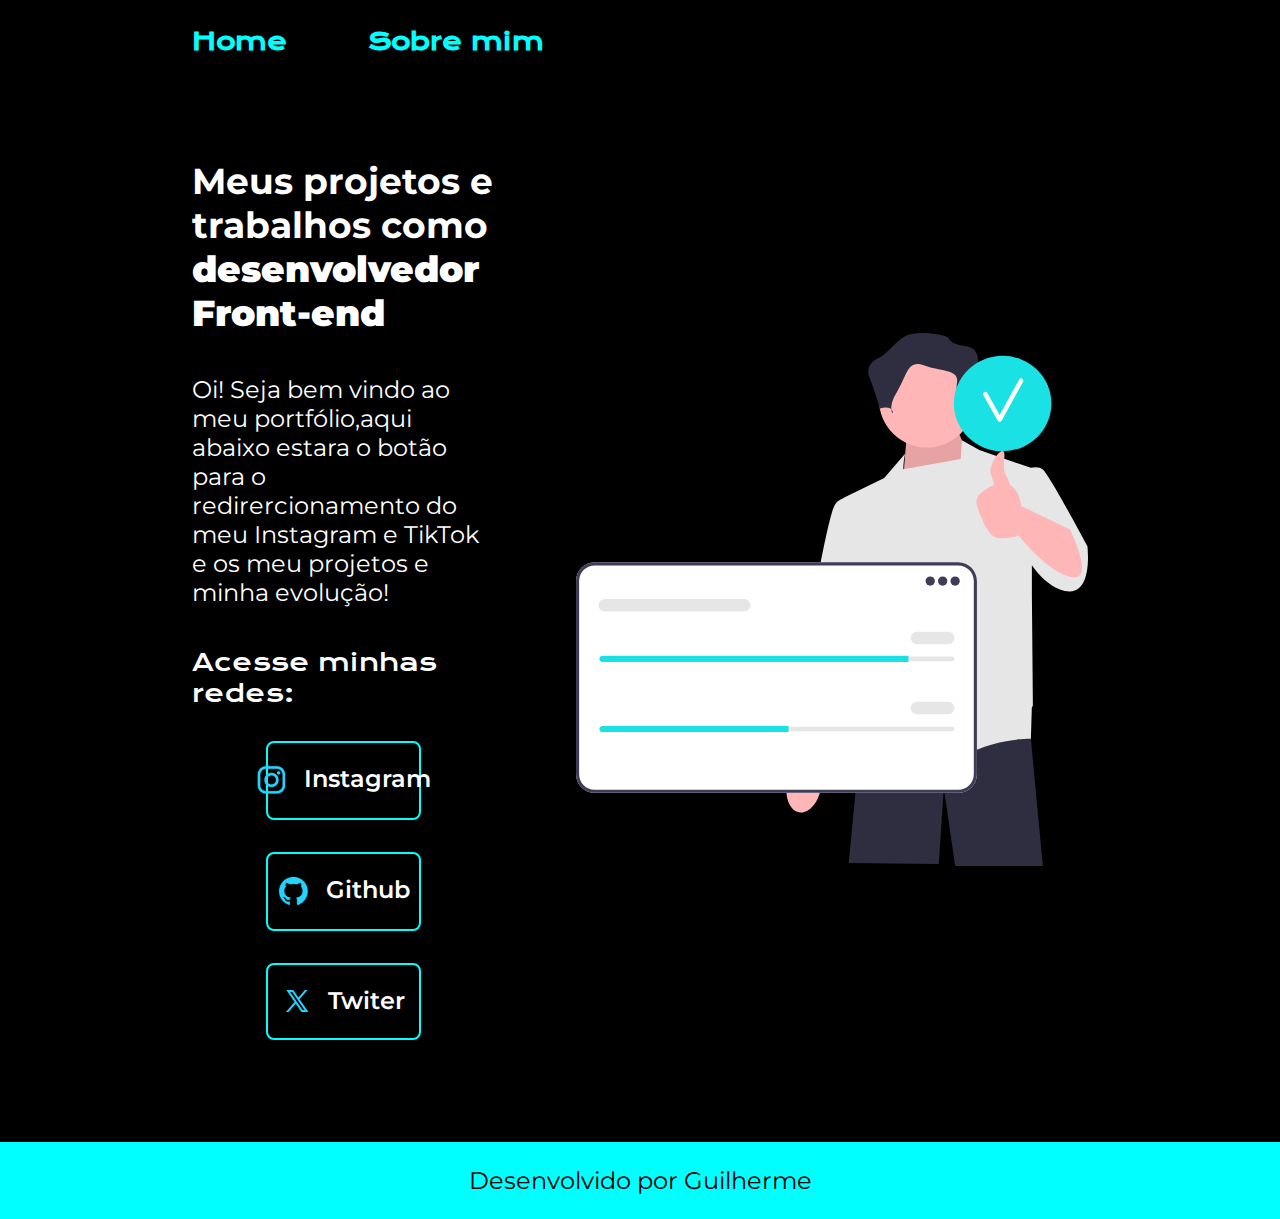
<file: Alura 1/index.html>
<!DOCTYPE html>
<html lang="pt-br">
<head>
    <meta charset="UTF-8">
    <meta name="viewport" content="width=device-width, initial-scale=1.0">
    <link rel="stylesheet" href="./styles/style.css">
    <title>Portfólio do Gui</title>
</head>
<body>
    <header class="cabecalho">
        <nav class="cabecalho__menu">
            <a class="cabecalho__menu__link" href="index.html">Home</a>
            <a class="cabecalho__menu__link" href="about.html">Sobre mim</a>
        </nav>
    </header>
    <main class="apresentacao">
    <section class="apresentacao__conteudo">
<h1 class="apresentacao__conteudo__titulo">Meus projetos e trabalhos como<strong "> desenvolvedor Front-end</strong></h1>
<p class="apresentacao__conteudo__texto">Oi! Seja bem vindo ao meu portfólio,aqui abaixo estara o botão para o redirercionamento do meu Instagram e TikTok e os meu projetos e minha evolução!</p>
<div class="apresentacao__links">
    <h2 class="apresentacao__links__subtitulo">Acesse minhas redes:</h2>
<a class="apresentacao__links__navegacao" href="https://www.instagram.com/eih.gui/">
    <img class="apresentacao__imagem" src="./assets/instagram.png" alt="">
    Instagram
</a>
<a class="apresentacao__links__navegacao" href="">
    <img src="assets/github.png" alt="">
    Github
</a>
<a class="apresentacao__links__navegacao" href="https://twitter.com/login?lang=pt">
    <img src="assets/twitter-novo.png" alt="">
    Twiter
</a>
</div>
</section>
<img src="./assets/undraw_join_re_w1lh.svg" alt="Animação de um homem fazendo certo com a mão">
    </main>
<footer class="rodape">
    <p>Desenvolvido por Guilherme</p>
</footer>  
</body>
</html>
</file>
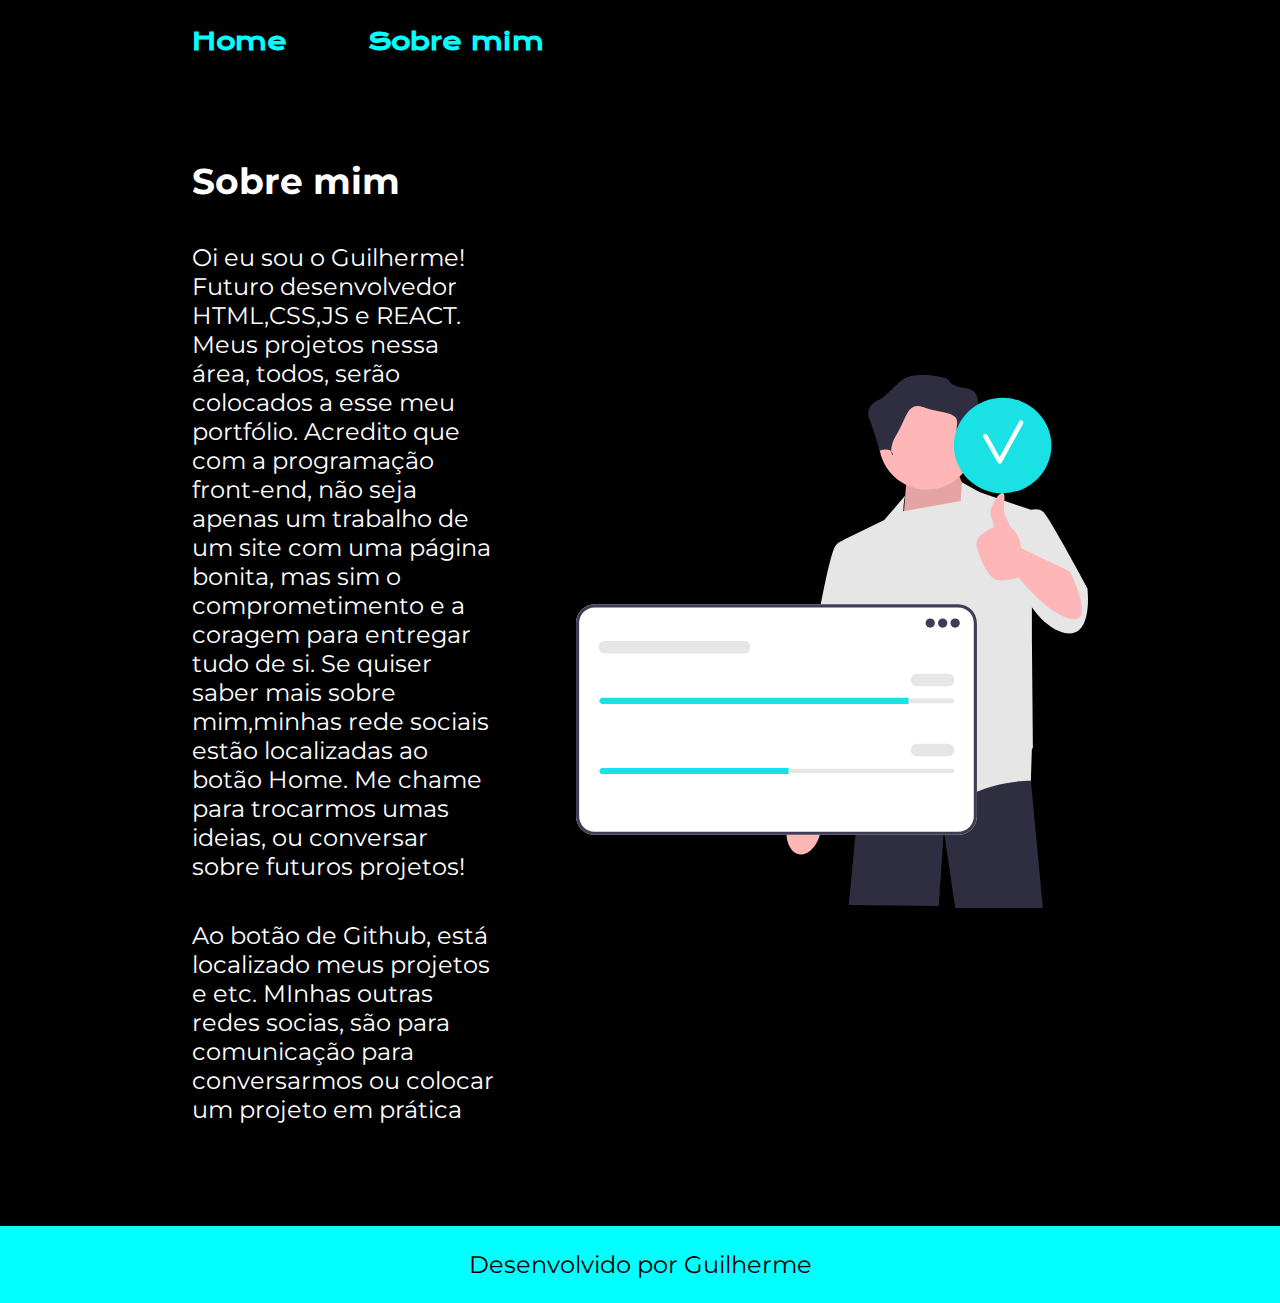
<file: Alura 1/about.html>
<!DOCTYPE html>
<html lang="en">
<head>
    <meta charset="UTF-8">
    <meta name="viewport" content="width=device-width, initial-scale=1.0">
    <title>Sobre mim</title>
    <link rel="stylesheet" href="./styles/style.css">
</head>
<body>
    <header class="cabecalho">
        <nav class="cabecalho__menu">
            <a class="cabecalho__menu__link" href="index.html">Home</a>
            <a class="cabecalho__menu__link" href="about.html">Sobre mim</a>
        </nav>
    </header>

    <main class="apresentacao">
        <section class="apresentacao__conteudo">
          <h1 class="apresentacao__conteudo__titulo">Sobre mim</h1>
          <p class="apresentacao__conteudo__texto">Oi eu sou o Guilherme! Futuro desenvolvedor HTML,CSS,JS e REACT. Meus projetos nessa área, todos, serão colocados a esse meu portfólio. Acredito que com a programação front-end, não seja apenas um trabalho de um site com uma página bonita, mas sim o comprometimento e a coragem para entregar tudo de si. Se quiser saber mais sobre mim,minhas rede sociais estão localizadas ao botão Home. Me chame para trocarmos umas ideias, ou conversar sobre futuros projetos!</p>
          <p class="apresentacao__conteudo__texto">Ao botão de Github, está localizado meus projetos e etc. MInhas outras redes socias, são para comunicação para conversarmos ou colocar um projeto em prática</p>
        </section>
        <img src="./assets/undraw_join_re_w1lh.svg" alt="Animação de um homem fazendo certo com a mão">
    </main>

    <footer class="rodape">
        <p>Desenvolvido por Guilherme</p>
    </footer>
</body>
</html>
</file>
<file: Alura 1/styles/style.css>
@import url('https://fonts.googleapis.com/css2?family=Krona+One&family=Montserrat:ital@0;1&display=swap');
@import url('https://fonts.googleapis.com/css2?family=Montserrat:ital,wght@0,600;1,600&display=swap');

 :root {
  --cor-primaria: black;
  --cor-secundaria: white;
  --cor-terciaria: aqua;
  --cor-hover: rgb(12, 12, 12);

  --fonte-principal:  'Krona One', sans-serif;
  --fonte-secundaria:  'Montserrat', sans-serif;
 }
 
 * {
    margin: 0;
    padding: 0;
 }

 body{
   /* box-sizing: border-box; */
   height: 100vh;
   background-color: var(--cor-primaria);
   color: var(--cor-secundaria);
 }

 .cabecalho{
  padding: 2% 0% 0% 15%;
 }

.cabecalho__menu{
  display: flex;
  gap: 80px;
}

 .cabecalho__menu__link{
  font-family:  var(--fonte-principal);
  font-size: 1.5rem;
  font-weight: 600;
  color: var(--cor-terciaria);
  text-decoration: none;
 }

 .destaque-titulo{
   color: var(--cor-terciaria);
 }

 .apresentacao{
   padding: 8% 15%;
   display: flex;
   align-items: center;
   justify-content: space-between;
   gap: 82px;
 }

 .apresentacao__conteudo{
   width: 50%;
   display: flex;
   flex-direction: column;
   gap: 40px;

 }

 .apresentacao__conteudo__titulo{
  font-size: 2.25rem;
  font-family:  var(--fonte-secundaria);
 }

 .apresentacao__conteudo__texto{
  font-family: var(--fonte-secundaria);
  font-size: 1.5rem;
 }

 .apresentacao__links{
  display: flex;
  flex-direction: column;
  align-items: center;
  justify-content: space-between;
  gap: 32px;
 }

 .apresentacao__links__subtitulo{
  font-family: var(--fonte-principal);
  font-weight: 400;
  font-size: 1.5rem;
 }

 .apresentacao__links__navegacao{
  display: flex;
  justify-content: center;
  gap: 16px;
  border: 2px solid var(--cor-terciaria);
  text-decoration: none;
  width: 50%;
  text-align: center;
  border-radius: 8px;
  font-weight: 600;
  font-size: 1.5rem;
  padding: 21.5px 0;
  color: var(--cor-secundaria);
  font-family: var(--fonte-secundaria);
 }

 .apresentacao__links__link:hover{
  background-color: var(--cor-hover);
 }

 .apresentacao__imagem{
  width: 50%;
 }

 .rodape{
  padding: 24px;
  color: var(--cor-primaria);
  background-color: var(--cor-terciaria);
  text-align: center;
  font-family: var(--fonte-secundaria);
  font-weight: 400;
  font-size: 1.5rem;
 }

 @media (max-width: 1200px) {

     .cabecalho{
         padding: 10%%;
     }

     .cabecalho__menu{
      justify-content: center;
     }
  
     .apresentacao{
      flex-direction: column-reverse;

     }
 }
</file>
